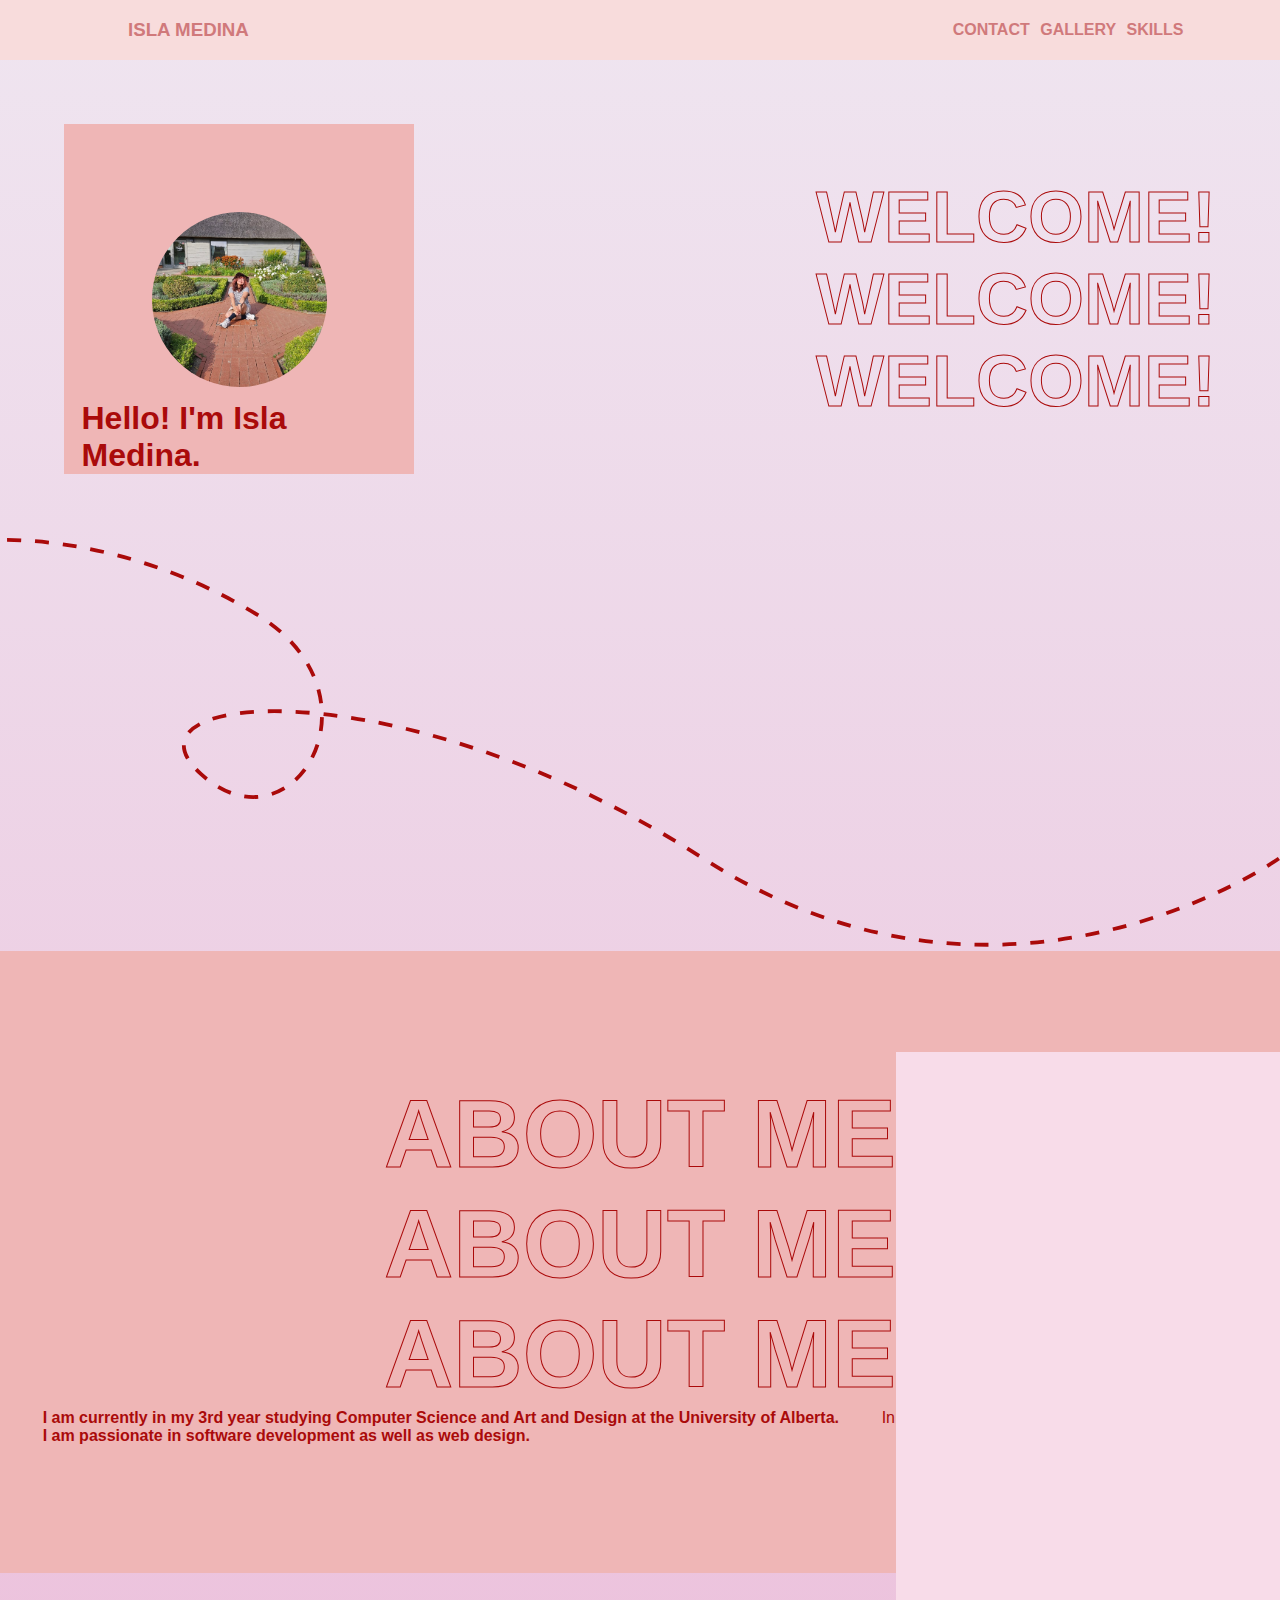
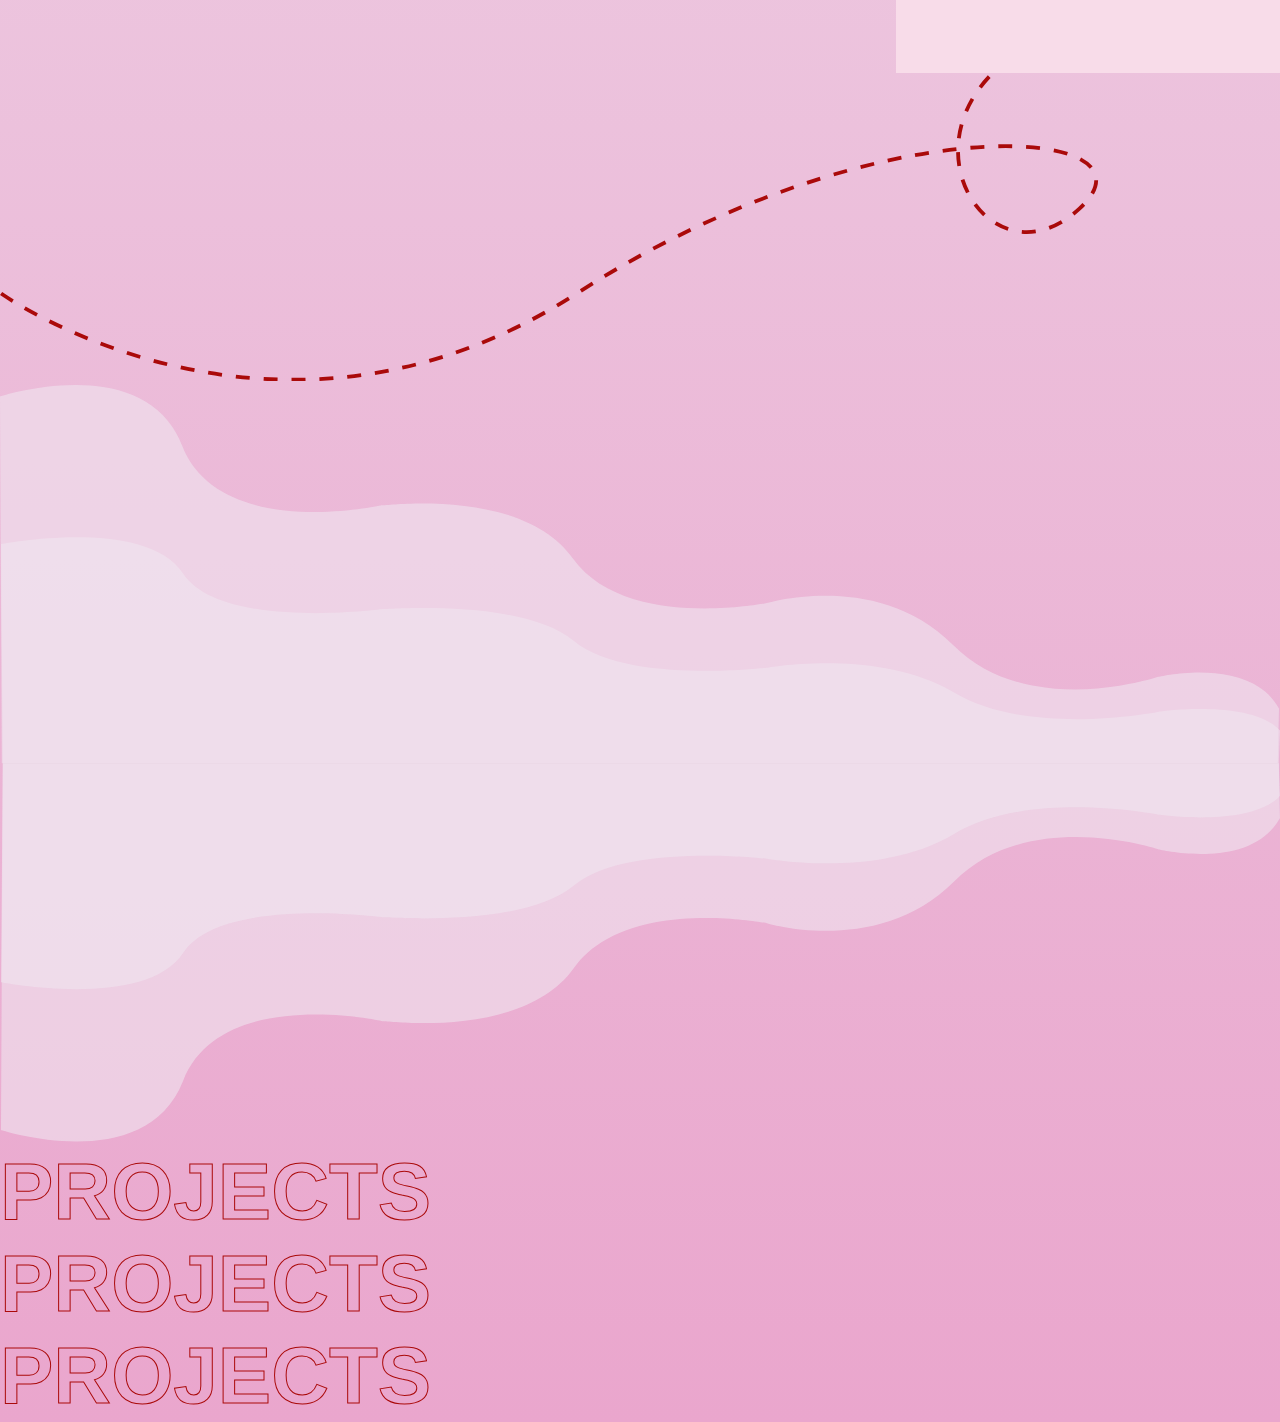
<file: index.html>
<!DOCTYPE html>
<html lang="en">
<head>
    <meta charset="UTF-8">
    <meta name="viewport" content="width=device-width, initial-scale=1.0">
    <link rel="stylesheet" href="index.css">
    <title>Home Page</title>
</head>
<body>
    <header class="header">
        <h3>ISLA MEDINA</h3>
        <ul>
            <li><a href="contact.html">CONTACT</a></li>
            <li><a href="gallery.html">GALLERY</a></li>
            <li><a href="skills.html">SKILLS</a></li>
        </ul>
    </header>
    <div class="container">
        
        <div class="welcome-box">
            <div class="intro">
                <h1>Hello! I'm Isla Medina.</h1>
            </div>
            <div class="image">
                <img src="img/profile.jpg" alt="profile pic">
            </div>
        </div>
        <div class="welcome">
            <h1>WELCOME!</h1>
            <h1>WELCOME!</h1>
            <h1>WELCOME!</h1>
        </div>  
    </div>
    <section class="about">
        <div class="path">
        <svg xmlns="http://www.w3.org/2000/svg" width="100%" height="100%" viewBox="0 0 2017.887 644.326">
            <path id="Path_10" data-name="Path 10" d="M1732.992,2756.705s-431.393,305.938-907.3,0-936.116-264.1-792.3-133.357,298.093-122.9,88.9-251.025S-283,2254.654-283,2254.654" transform="translate(283.16 -2251.399)" fill="none" stroke="#aa0a0a" stroke-width="6" stroke-dasharray="22"/>
        </svg>
        </div>

        <div class="container-1">
            <div class="about-me">
                <h1>ABOUT ME</h1>
                <h1>ABOUT ME</h1>
                <h1>ABOUT ME</h1>
            </div>
            <div class="blurb">
                <p>I am currently in my 3rd year studying
                    Computer Science and Art and Design
                    at the University of Alberta.</p>
                <p> I am passionate in software development
                    as well as web design.</p>
            </div>
            <div class="blurb-2">
                <p>In my free time I find myself
                    illustrating or painting.</p>
            </div>
            <div class="box"></div>
        </div>
    </section>
    
    <div class="path">
        <svg xmlns="http://www.w3.org/2000/svg" width="100%" height="100%" viewBox="0 0 2017.887 644.334">
            <path id="Path_9" data-name="Path 9" d="M-283,2756.705s431.393,305.938,907.3,0,936.116-264.1,792.3-133.357-298.093-122.9-88.9-251.025,405.3-117.668,405.3-117.668" transform="translate(284.735 -2251.399)" fill="none" stroke="#aa0a0a" stroke-width="6" stroke-dasharray="22"/>
        </svg>
    </div>
        

    <div class="container-2">
        <svg xmlns="http://www.w3.org/2000/svg" width="100%" height="100%" viewBox="0 0 1922.961 1136.451">
            <path id="Path_12" data-name="Path 12" d="M-235.336,1838.809s217.19,70.477,273.5-73.68,300.312-89.7,300.312-89.7c0-1.6,209.146,28.832,286.9-80.087s289.586-67.273,289.586-67.273,168.925,51.256,281.542-62.468,308.356-48.052,308.356-48.052,134.068,32.035,179.651-44.849c.547-.922,1.081-1.835,1.63-2.788-1.789-81.476-1.63-82.1-1.63-82.1H-232.654Z" transform="translate(236.816 -719.583)" fill="#efe5f0" opacity="0.59"/>
            <path id="Path_11" data-name="Path 11" d="M-235.336,1616.9S-18.146,1659,38.162,1572.9s300.312-53.574,300.312-53.574c0-.957,209.146,17.22,286.9-47.834s289.586-40.18,289.586-40.18,168.925,30.613,281.542-37.311,308.356-28.7,308.356-28.7,134.068,19.133,179.651-26.787c.547-.551,1.081-1.1,1.63-1.665-1.789-48.663-1.63-49.039-1.63-49.039H-232.654Z" transform="translate(236.816 -719.583)" fill="#efe5f0" opacity="0.59"/>
            <path id="Path_14" data-name="Path 14" d="M-235.336,1298.1S-18.146,1256,38.162,1342.1s300.312,53.574,300.312,53.574c0,.957,209.146-17.22,286.9,47.834s289.586,40.18,289.586,40.18,168.925-30.613,281.542,37.311,308.356,28.7,308.356,28.7,134.068-19.133,179.651,26.787c.547.551,1.081,1.1,1.63,1.665-1.789,48.663-1.63,49.039-1.63,49.039H-232.654Z" transform="translate(236.816 -1058.967)" fill="#efe5f0" opacity="0.59"/>
            <path id="Path_15" data-name="Path 15" d="M-235.336,1305.034s217.19-70.477,273.5,73.68,300.312,89.7,300.312,89.7c0,1.6,209.146-28.832,286.9,80.087s289.586,67.273,289.586,67.273,168.925-51.256,281.542,62.468,308.356,48.052,308.356,48.052,134.068-32.035,179.651,44.849c.547.922,1.081,1.835,1.63,2.788-1.789,81.476-1.63,82.1-1.63,82.1H-232.654Z" transform="translate(235.336 -1287.809)" fill="#efe5f0" opacity="0.59"/>
          </svg>
        <div class="projects">
            <h1>PROJECTS</h1>
            <h1>PROJECTS</h1>
            <h1>PROJECTS</h1>
        </div>
    </div>
</body>
</html>
</file>
<file: index.css>
*{
    box-sizing: border-box;
    margin: 0;
    padding: 0;
    font-family: 'Segoe UI', Tahoma, Geneva, Verdana, sans-serif;
    
}

body{
    background: linear-gradient(#EFE5F0,#EAA6CD);
    margin: 0 auto;
}


.header{
    font-family: 'Segoe UI', Tahoma, Geneva, Verdana, sans-serif;
    font-weight: bolder;
    background: #F8DCDC;
    min-height: 60px;
    height: 100%;
    color: #D0797B; 
    display: flex;
    justify-content: space-between;
    align-items: center;
    font-size: 100%;
    padding-right: 10%;
    padding-left: 10%;
}

.header li{
    list-style-type: none;
    margin-left: 5%;
}

.header ul{
    display: flex;
}

.header a{
    text-decoration: none;
    color: #D0797B;    
}

.welcome-box{
    min-height: 350px;
    min-width: 350px;
    position: relative;
    background-color: #EFB6B6;
}

.welcome-box .intro{
    position: absolute;
    bottom: 0;
    color: #AA0A0A;
    font-size: 100%;
    width: 250px;
    padding-left: 5%;
}


.image img{
    height:50%;
    width: 50%;
    top: 25%;
    left: 25%;
    border-radius: 50%;
    position: absolute;

}

.container{
    display: flex;
    flex-wrap: wrap;
    justify-content: space-between;
    align-items: center;
    padding: 5%;

}

.welcome{
    color: transparent;
    -webkit-text-fill-color: transparent;
    -webkit-text-stroke-width: 1px;
    -webkit-text-stroke-color: #AA0A0A;
    font-size: 225%;
}

/* fix this later */
.about{
    position: relative;
    width: 100%;
    height: 100%;
}

.path{
    z-index: 7;
    width: 100%;
}

.container-1{
    z-index: 0;
    color: #AA0A0A;
    display: flex;
    flex-wrap: wrap;
    justify-content: space-evenly;
    background-color: #EFB6B6;
    padding-top:10%;
    padding-bottom:10%;
}

.about-me{
    font-size: 300%;
    color: transparent;
    -webkit-text-fill-color: transparent;
    -webkit-text-stroke-width: 1px;
    -webkit-text-stroke-color: #AA0A0A;
    z-index: 7;
}
.blurb{
    font-weight: bold;
    z-index: 5;
}

.projects{
    font-size: 250%;
    color: transparent;
    -webkit-text-fill-color: transparent;
    -webkit-text-stroke-width: 1px;
    -webkit-text-stroke-color: #AA0A0A;
}

.box{
    position: absolute;
    bottom: -100px;
    width: 30%;
    height: 60%;
    background-color: #F8DCE9;
    right: 0;
    z-index: 0;
}
</file>
